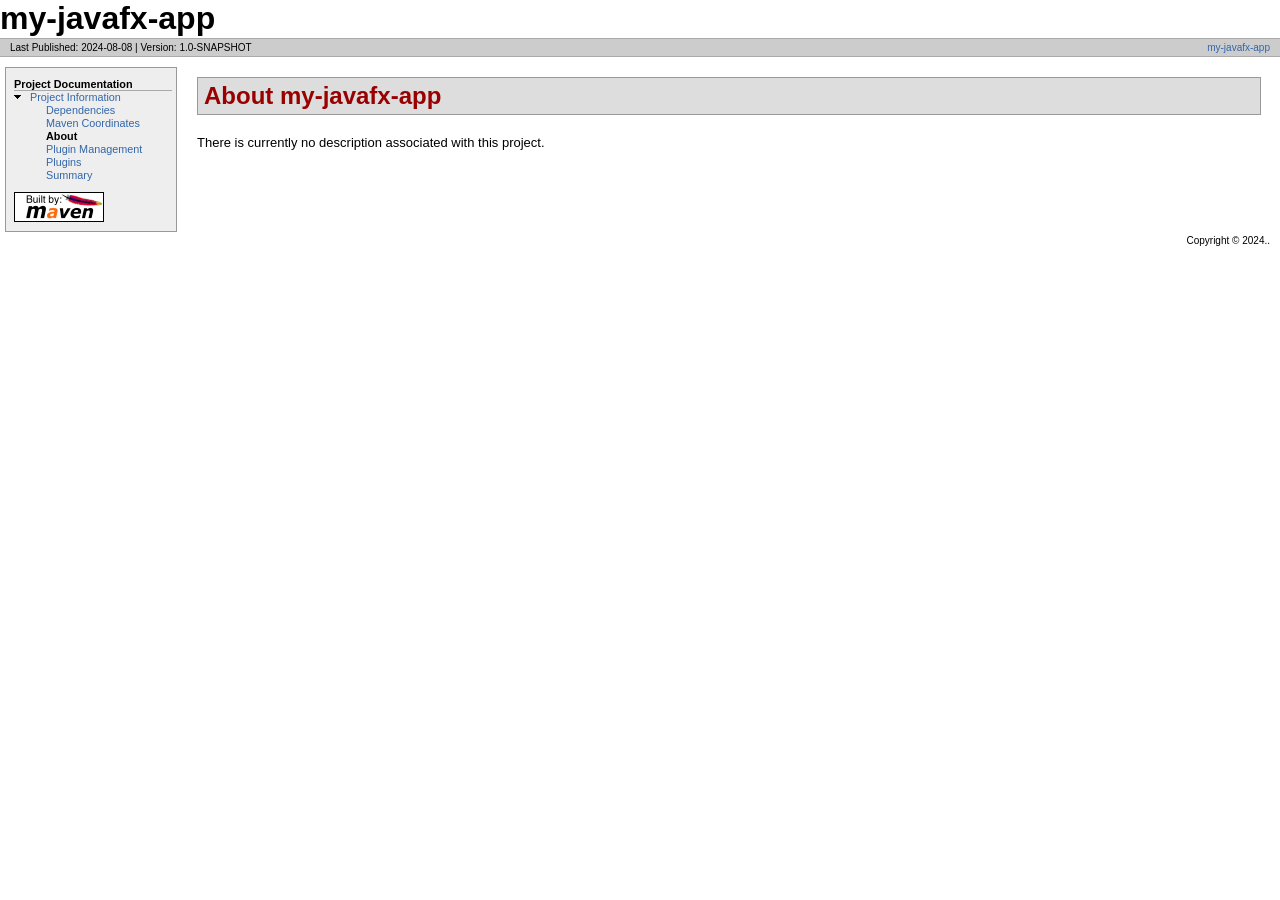
<file: JavaFXMySQL-master/target/site/index.html>
<!DOCTYPE html>
<!--
 | Generated by Apache Maven Doxia Site Renderer 1.11.1 from org.apache.maven.plugins:maven-project-info-reports-plugin:3.6.2:index at 2024-08-08

 | Rendered using Apache Maven Default Skin
-->
<html xmlns="http://www.w3.org/1999/xhtml" xml:lang="en" lang="en">
  <head>
    <meta charset="UTF-8" />
    <meta name="viewport" content="width=device-width, initial-scale=1.0" />
    <meta name="generator" content="Apache Maven Doxia Site Renderer 1.11.1" />
    <title>my-javafx-app &#x2013; About</title>
    <link rel="stylesheet" href="./css/maven-base.css" />
    <link rel="stylesheet" href="./css/maven-theme.css" />
    <link rel="stylesheet" href="./css/site.css" />
    <link rel="stylesheet" href="./css/print.css" media="print" />
  </head>
  <body class="composite">
    <div id="banner">
<div id="bannerLeft">my-javafx-app
</div>
      <div class="clear">
        <hr/>
      </div>
    </div>
    <div id="breadcrumbs">
      <div class="xleft">
        <span id="publishDate">Last Published: 2024-08-08</span>
           | <span id="projectVersion">Version: 1.0-SNAPSHOT</span>
      </div>
      <div class="xright"><a href="${project.url}" title="my-javafx-app">my-javafx-app</a>      </div>
      <div class="clear">
        <hr/>
      </div>
    </div>
    <div id="leftColumn">
      <div id="navcolumn">
       <h5>Project Documentation</h5>
    <ul>
     <li class="expanded"><a href="project-info.html" title="Project Information">Project Information</a>
      <ul>
       <li class="none"><a href="dependencies.html" title="Dependencies">Dependencies</a></li>
       <li class="none"><a href="dependency-info.html" title="Maven Coordinates">Maven Coordinates</a></li>
       <li class="none"><strong>About</strong></li>
       <li class="none"><a href="plugin-management.html" title="Plugin Management">Plugin Management</a></li>
       <li class="none"><a href="plugins.html" title="Plugins">Plugins</a></li>
       <li class="none"><a href="summary.html" title="Summary">Summary</a></li>
      </ul></li>
    </ul>
      <a href="http://maven.apache.org/" title="Built by Maven" class="poweredBy">
        <img class="poweredBy" alt="Built by Maven" src="./images/logos/maven-feather.png" />
      </a>
      </div>
    </div>
    <div id="bodyColumn">
      <div id="contentBox">
<section>
<h2><a name="About_my-javafx-app"></a>About my-javafx-app</h2><a name="About_my-javafx-app"></a>
<p>There is currently no description associated with this project.</p></section>
      </div>
    </div>
    <div class="clear">
      <hr/>
    </div>
    <div id="footer">
      <div class="xright">
        Copyright &#169;      2024..      </div>
      <div class="clear">
        <hr/>
      </div>
    </div>
  </body>
</html>
</file>
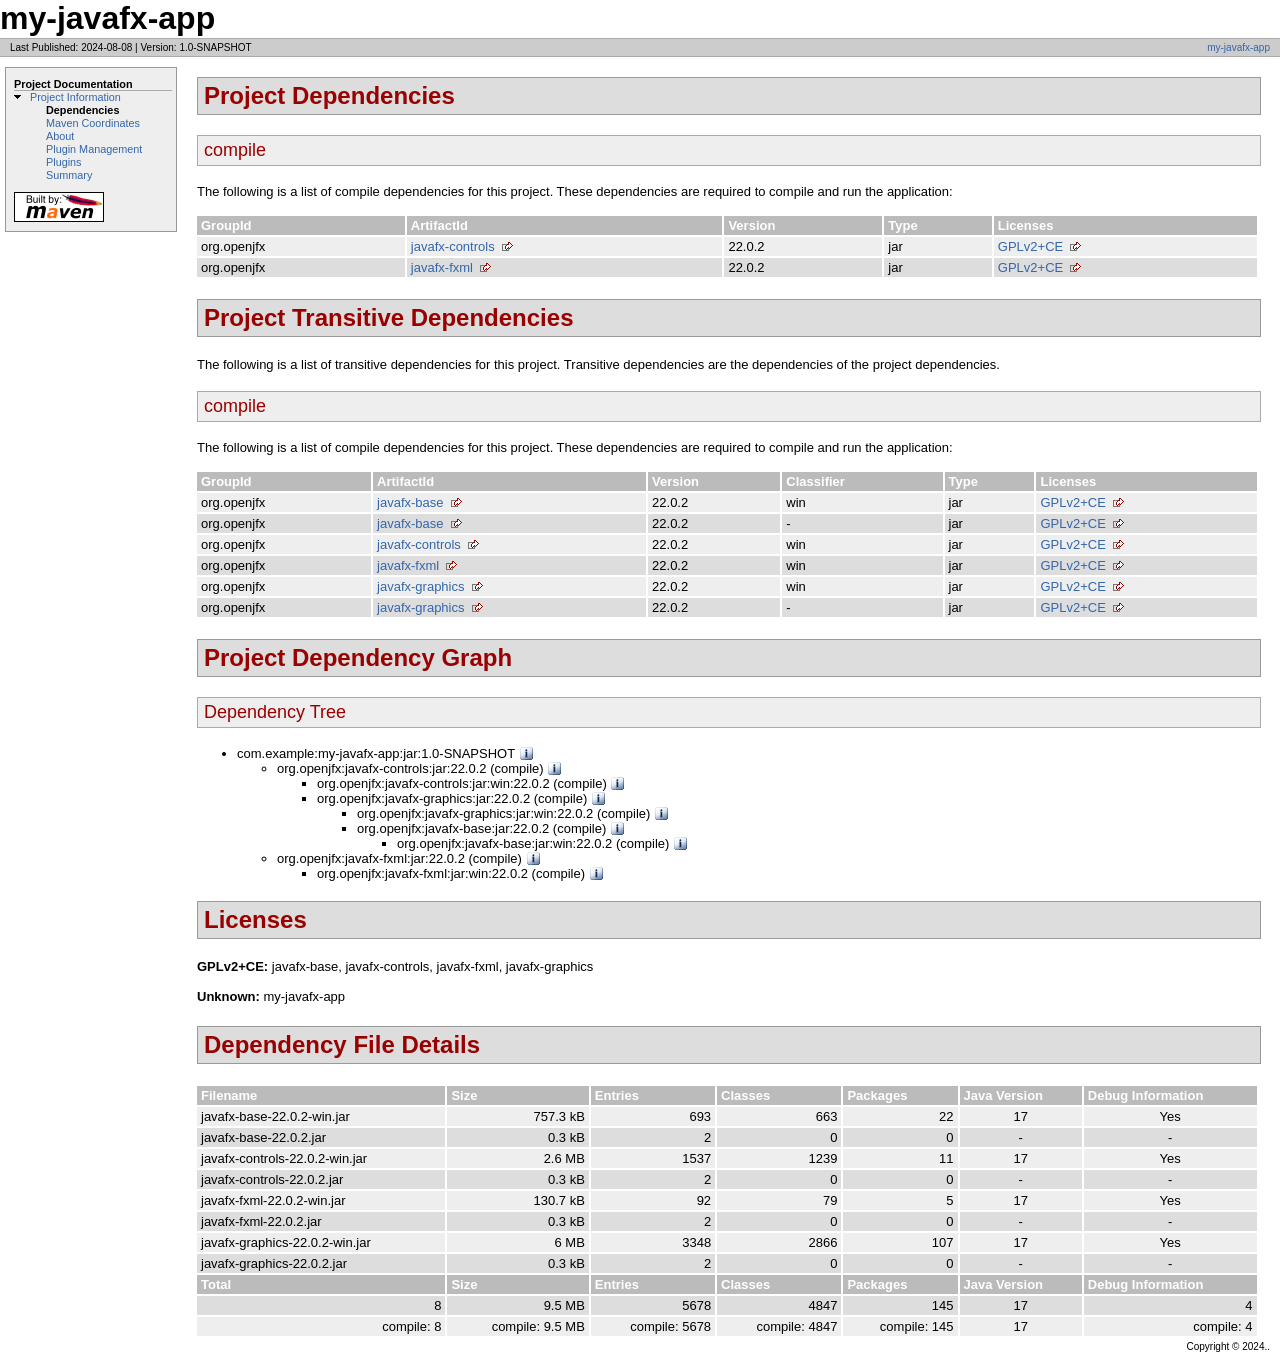
<file: JavaFXMySQL-master/target/site/dependencies.html>
<!DOCTYPE html>
<!--
 | Generated by Apache Maven Doxia Site Renderer 1.11.1 from org.apache.maven.plugins:maven-project-info-reports-plugin:3.6.2:dependencies at 2024-08-08

 | Rendered using Apache Maven Default Skin
-->
<html xmlns="http://www.w3.org/1999/xhtml" xml:lang="en" lang="en">
  <head>
    <meta charset="UTF-8" />
    <meta name="viewport" content="width=device-width, initial-scale=1.0" />
    <meta name="generator" content="Apache Maven Doxia Site Renderer 1.11.1" />
    <title>my-javafx-app &#x2013; Project Dependencies</title>
    <link rel="stylesheet" href="./css/maven-base.css" />
    <link rel="stylesheet" href="./css/maven-theme.css" />
    <link rel="stylesheet" href="./css/site.css" />
    <link rel="stylesheet" href="./css/print.css" media="print" />
  </head>
  <body class="composite">
    <div id="banner">
<div id="bannerLeft">my-javafx-app
</div>
      <div class="clear">
        <hr/>
      </div>
    </div>
    <div id="breadcrumbs">
      <div class="xleft">
        <span id="publishDate">Last Published: 2024-08-08</span>
           | <span id="projectVersion">Version: 1.0-SNAPSHOT</span>
      </div>
      <div class="xright"><a href="${project.url}" title="my-javafx-app">my-javafx-app</a>      </div>
      <div class="clear">
        <hr/>
      </div>
    </div>
    <div id="leftColumn">
      <div id="navcolumn">
       <h5>Project Documentation</h5>
    <ul>
     <li class="expanded"><a href="project-info.html" title="Project Information">Project Information</a>
      <ul>
       <li class="none"><strong>Dependencies</strong></li>
       <li class="none"><a href="dependency-info.html" title="Maven Coordinates">Maven Coordinates</a></li>
       <li class="none"><a href="index.html" title="About">About</a></li>
       <li class="none"><a href="plugin-management.html" title="Plugin Management">Plugin Management</a></li>
       <li class="none"><a href="plugins.html" title="Plugins">Plugins</a></li>
       <li class="none"><a href="summary.html" title="Summary">Summary</a></li>
      </ul></li>
    </ul>
      <a href="http://maven.apache.org/" title="Built by Maven" class="poweredBy">
        <img class="poweredBy" alt="Built by Maven" src="./images/logos/maven-feather.png" />
      </a>
      </div>
    </div>
    <div id="bodyColumn">
      <div id="contentBox">
<a name="Project_Dependencies"></a><section>
<h2><a name="Project_Dependencies"></a>Project Dependencies</h2><a name="Project_Dependencies_compile"></a><section>
<h3><a name="compile"></a>compile</h3>
<p>The following is a list of compile dependencies for this project. These dependencies are required to compile and run the application:</p>
<table border="0" class="bodyTable">
<tr class="a">
<th>GroupId</th>
<th>ArtifactId</th>
<th>Version</th>
<th>Type</th>
<th>Licenses</th></tr>
<tr class="b">
<td align="left">org.openjfx</td>
<td><a class="externalLink" href="https://openjdk.java.net/projects/openjfx/javafx-controls/">javafx-controls</a></td>
<td>22.0.2</td>
<td>jar</td>
<td><a class="externalLink" href="https://openjdk.java.net/legal/gplv2+ce.html">GPLv2+CE</a></td></tr>
<tr class="a">
<td align="left">org.openjfx</td>
<td><a class="externalLink" href="https://openjdk.java.net/projects/openjfx/javafx-fxml/">javafx-fxml</a></td>
<td>22.0.2</td>
<td>jar</td>
<td><a class="externalLink" href="https://openjdk.java.net/legal/gplv2+ce.html">GPLv2+CE</a></td></tr></table></section></section><a name="Project_Transitive_Dependencies"></a><section>
<h2><a name="Project_Transitive_Dependencies"></a>Project Transitive Dependencies</h2>
<p>The following is a list of transitive dependencies for this project. Transitive dependencies are the dependencies of the project dependencies.</p><a name="Project_Transitive_Dependencies_compile"></a><section>
<h3><a name="compile"></a>compile</h3>
<p>The following is a list of compile dependencies for this project. These dependencies are required to compile and run the application:</p>
<table border="0" class="bodyTable">
<tr class="a">
<th>GroupId</th>
<th>ArtifactId</th>
<th>Version</th>
<th>Classifier</th>
<th>Type</th>
<th>Licenses</th></tr>
<tr class="b">
<td align="left">org.openjfx</td>
<td><a class="externalLink" href="https://openjdk.java.net/projects/openjfx/javafx-base/">javafx-base</a></td>
<td>22.0.2</td>
<td>win</td>
<td>jar</td>
<td><a class="externalLink" href="https://openjdk.java.net/legal/gplv2+ce.html">GPLv2+CE</a></td></tr>
<tr class="a">
<td align="left">org.openjfx</td>
<td><a class="externalLink" href="https://openjdk.java.net/projects/openjfx/javafx-base/">javafx-base</a></td>
<td>22.0.2</td>
<td>-</td>
<td>jar</td>
<td><a class="externalLink" href="https://openjdk.java.net/legal/gplv2+ce.html">GPLv2+CE</a></td></tr>
<tr class="b">
<td align="left">org.openjfx</td>
<td><a class="externalLink" href="https://openjdk.java.net/projects/openjfx/javafx-controls/">javafx-controls</a></td>
<td>22.0.2</td>
<td>win</td>
<td>jar</td>
<td><a class="externalLink" href="https://openjdk.java.net/legal/gplv2+ce.html">GPLv2+CE</a></td></tr>
<tr class="a">
<td align="left">org.openjfx</td>
<td><a class="externalLink" href="https://openjdk.java.net/projects/openjfx/javafx-fxml/">javafx-fxml</a></td>
<td>22.0.2</td>
<td>win</td>
<td>jar</td>
<td><a class="externalLink" href="https://openjdk.java.net/legal/gplv2+ce.html">GPLv2+CE</a></td></tr>
<tr class="b">
<td align="left">org.openjfx</td>
<td><a class="externalLink" href="https://openjdk.java.net/projects/openjfx/javafx-graphics/">javafx-graphics</a></td>
<td>22.0.2</td>
<td>win</td>
<td>jar</td>
<td><a class="externalLink" href="https://openjdk.java.net/legal/gplv2+ce.html">GPLv2+CE</a></td></tr>
<tr class="a">
<td align="left">org.openjfx</td>
<td><a class="externalLink" href="https://openjdk.java.net/projects/openjfx/javafx-graphics/">javafx-graphics</a></td>
<td>22.0.2</td>
<td>-</td>
<td>jar</td>
<td><a class="externalLink" href="https://openjdk.java.net/legal/gplv2+ce.html">GPLv2+CE</a></td></tr></table></section></section><a name="Project_Dependency_Graph"></a><section>
<h2><a name="Project_Dependency_Graph"></a>Project Dependency Graph</h2><script type="text/javascript">
      function toggleDependencyDetails( divId, imgId )
      {
        var div = document.getElementById( divId );
        var img = document.getElementById( imgId );
        if( div.style.display == '' )
        {
          div.style.display = 'none';
          img.src='./images/icon_info_sml.gif';
          img.alt='[Information]';
        }
        else
        {
          div.style.display = '';
          img.src='./images/close.gif';
          img.alt='[Close]';
        }
      }
</script><a name="Dependency_Tree"></a><section>
<h3><a name="Dependency_Tree"></a>Dependency Tree</h3>
<ul>
<li>com.example:my-javafx-app:jar:1.0-SNAPSHOT <img id="_img1" src="./images/icon_info_sml.gif" alt="[Information]" onclick="toggleDependencyDetails( '_dep0', '_img1' );" style="cursor: pointer; vertical-align: text-bottom;" /><div id="_dep0" style="display:none">
<table border="0" class="bodyTable">
<tr class="a">
<th>my-javafx-app</th></tr>
<tr class="b">
<td align="left">
<p><b>Description: </b>There is currently no description associated with this project.</p>
<p><b>Project Licenses: </b>No licenses are defined for this project.</p></td></tr></table></div>
<ul>
<li>org.openjfx:javafx-controls:jar:22.0.2 (compile) <img id="_img3" src="./images/icon_info_sml.gif" alt="[Information]" onclick="toggleDependencyDetails( '_dep2', '_img3' );" style="cursor: pointer; vertical-align: text-bottom;" /><div id="_dep2" style="display:none">
<table border="0" class="bodyTable">
<tr class="a">
<th>javafx-controls</th></tr>
<tr class="b">
<td align="left">
<p><b>Description: </b>OpenJFX JavaFX</p>
<p><b>URL: </b><a class="externalLink" href="https://openjdk.java.net/projects/openjfx/javafx-controls/">https://openjdk.java.net/projects/openjfx/javafx-controls/</a></p>
<p><b>Project Licenses: </b><a class="externalLink" href="https://openjdk.java.net/legal/gplv2+ce.html">GPLv2+CE</a></p></td></tr></table></div>
<ul>
<li>org.openjfx:javafx-controls:jar:win:22.0.2 (compile) <img id="_img5" src="./images/icon_info_sml.gif" alt="[Information]" onclick="toggleDependencyDetails( '_dep4', '_img5' );" style="cursor: pointer; vertical-align: text-bottom;" /><div id="_dep4" style="display:none">
<table border="0" class="bodyTable">
<tr class="a">
<th>javafx-controls</th></tr>
<tr class="b">
<td align="left">
<p><b>Description: </b>OpenJFX JavaFX</p>
<p><b>URL: </b><a class="externalLink" href="https://openjdk.java.net/projects/openjfx/javafx-controls/">https://openjdk.java.net/projects/openjfx/javafx-controls/</a></p>
<p><b>Project Licenses: </b><a class="externalLink" href="https://openjdk.java.net/legal/gplv2+ce.html">GPLv2+CE</a></p></td></tr></table></div></li>
<li>org.openjfx:javafx-graphics:jar:22.0.2 (compile) <img id="_img7" src="./images/icon_info_sml.gif" alt="[Information]" onclick="toggleDependencyDetails( '_dep6', '_img7' );" style="cursor: pointer; vertical-align: text-bottom;" /><div id="_dep6" style="display:none">
<table border="0" class="bodyTable">
<tr class="a">
<th>javafx-graphics</th></tr>
<tr class="b">
<td align="left">
<p><b>Description: </b>OpenJFX JavaFX</p>
<p><b>URL: </b><a class="externalLink" href="https://openjdk.java.net/projects/openjfx/javafx-graphics/">https://openjdk.java.net/projects/openjfx/javafx-graphics/</a></p>
<p><b>Project Licenses: </b><a class="externalLink" href="https://openjdk.java.net/legal/gplv2+ce.html">GPLv2+CE</a></p></td></tr></table></div>
<ul>
<li>org.openjfx:javafx-graphics:jar:win:22.0.2 (compile) <img id="_img9" src="./images/icon_info_sml.gif" alt="[Information]" onclick="toggleDependencyDetails( '_dep8', '_img9' );" style="cursor: pointer; vertical-align: text-bottom;" /><div id="_dep8" style="display:none">
<table border="0" class="bodyTable">
<tr class="a">
<th>javafx-graphics</th></tr>
<tr class="b">
<td align="left">
<p><b>Description: </b>OpenJFX JavaFX</p>
<p><b>URL: </b><a class="externalLink" href="https://openjdk.java.net/projects/openjfx/javafx-graphics/">https://openjdk.java.net/projects/openjfx/javafx-graphics/</a></p>
<p><b>Project Licenses: </b><a class="externalLink" href="https://openjdk.java.net/legal/gplv2+ce.html">GPLv2+CE</a></p></td></tr></table></div></li>
<li>org.openjfx:javafx-base:jar:22.0.2 (compile) <img id="_img11" src="./images/icon_info_sml.gif" alt="[Information]" onclick="toggleDependencyDetails( '_dep10', '_img11' );" style="cursor: pointer; vertical-align: text-bottom;" /><div id="_dep10" style="display:none">
<table border="0" class="bodyTable">
<tr class="a">
<th>javafx-base</th></tr>
<tr class="b">
<td align="left">
<p><b>Description: </b>OpenJFX JavaFX</p>
<p><b>URL: </b><a class="externalLink" href="https://openjdk.java.net/projects/openjfx/javafx-base/">https://openjdk.java.net/projects/openjfx/javafx-base/</a></p>
<p><b>Project Licenses: </b><a class="externalLink" href="https://openjdk.java.net/legal/gplv2+ce.html">GPLv2+CE</a></p></td></tr></table></div>
<ul>
<li>org.openjfx:javafx-base:jar:win:22.0.2 (compile) <img id="_img13" src="./images/icon_info_sml.gif" alt="[Information]" onclick="toggleDependencyDetails( '_dep12', '_img13' );" style="cursor: pointer; vertical-align: text-bottom;" /><div id="_dep12" style="display:none">
<table border="0" class="bodyTable">
<tr class="a">
<th>javafx-base</th></tr>
<tr class="b">
<td align="left">
<p><b>Description: </b>OpenJFX JavaFX</p>
<p><b>URL: </b><a class="externalLink" href="https://openjdk.java.net/projects/openjfx/javafx-base/">https://openjdk.java.net/projects/openjfx/javafx-base/</a></p>
<p><b>Project Licenses: </b><a class="externalLink" href="https://openjdk.java.net/legal/gplv2+ce.html">GPLv2+CE</a></p></td></tr></table></div></li></ul></li></ul></li></ul></li>
<li>org.openjfx:javafx-fxml:jar:22.0.2 (compile) <img id="_img15" src="./images/icon_info_sml.gif" alt="[Information]" onclick="toggleDependencyDetails( '_dep14', '_img15' );" style="cursor: pointer; vertical-align: text-bottom;" /><div id="_dep14" style="display:none">
<table border="0" class="bodyTable">
<tr class="a">
<th>javafx-fxml</th></tr>
<tr class="b">
<td align="left">
<p><b>Description: </b>OpenJFX JavaFX</p>
<p><b>URL: </b><a class="externalLink" href="https://openjdk.java.net/projects/openjfx/javafx-fxml/">https://openjdk.java.net/projects/openjfx/javafx-fxml/</a></p>
<p><b>Project Licenses: </b><a class="externalLink" href="https://openjdk.java.net/legal/gplv2+ce.html">GPLv2+CE</a></p></td></tr></table></div>
<ul>
<li>org.openjfx:javafx-fxml:jar:win:22.0.2 (compile) <img id="_img17" src="./images/icon_info_sml.gif" alt="[Information]" onclick="toggleDependencyDetails( '_dep16', '_img17' );" style="cursor: pointer; vertical-align: text-bottom;" /><div id="_dep16" style="display:none">
<table border="0" class="bodyTable">
<tr class="a">
<th>javafx-fxml</th></tr>
<tr class="b">
<td align="left">
<p><b>Description: </b>OpenJFX JavaFX</p>
<p><b>URL: </b><a class="externalLink" href="https://openjdk.java.net/projects/openjfx/javafx-fxml/">https://openjdk.java.net/projects/openjfx/javafx-fxml/</a></p>
<p><b>Project Licenses: </b><a class="externalLink" href="https://openjdk.java.net/legal/gplv2+ce.html">GPLv2+CE</a></p></td></tr></table></div></li></ul></li></ul></li></ul></section></section><a name="Licenses"></a><section>
<h2><a name="Licenses"></a>Licenses</h2>
<p><b>GPLv2+CE: </b>javafx-base, javafx-controls, javafx-fxml, javafx-graphics</p>
<p><b>Unknown: </b>my-javafx-app</p></section><a name="Dependency_File_Details"></a><section>
<h2><a name="Dependency_File_Details"></a>Dependency File Details</h2>
<table border="0" class="bodyTable">
<tr class="a">
<th>Filename</th>
<th>Size</th>
<th>Entries</th>
<th>Classes</th>
<th>Packages</th>
<th>Java Version</th>
<th title="Indicates whether these dependencies have been compiled with debug information.">Debug Information</th></tr>
<tr class="b">
<td align="left">javafx-base-22.0.2-win.jar</td>
<td align="right">757.3 kB</td>
<td align="right">693</td>
<td align="right">663</td>
<td align="right">22</td>
<td align="center">17</td>
<td align="center">Yes</td></tr>
<tr class="a">
<td align="left">javafx-base-22.0.2.jar</td>
<td align="right">0.3 kB</td>
<td align="right">2</td>
<td align="right">0</td>
<td align="right">0</td>
<td align="center">-</td>
<td align="center">-</td></tr>
<tr class="b">
<td align="left">javafx-controls-22.0.2-win.jar</td>
<td align="right">2.6 MB</td>
<td align="right">1537</td>
<td align="right">1239</td>
<td align="right">11</td>
<td align="center">17</td>
<td align="center">Yes</td></tr>
<tr class="a">
<td align="left">javafx-controls-22.0.2.jar</td>
<td align="right">0.3 kB</td>
<td align="right">2</td>
<td align="right">0</td>
<td align="right">0</td>
<td align="center">-</td>
<td align="center">-</td></tr>
<tr class="b">
<td align="left">javafx-fxml-22.0.2-win.jar</td>
<td align="right">130.7 kB</td>
<td align="right">92</td>
<td align="right">79</td>
<td align="right">5</td>
<td align="center">17</td>
<td align="center">Yes</td></tr>
<tr class="a">
<td align="left">javafx-fxml-22.0.2.jar</td>
<td align="right">0.3 kB</td>
<td align="right">2</td>
<td align="right">0</td>
<td align="right">0</td>
<td align="center">-</td>
<td align="center">-</td></tr>
<tr class="b">
<td align="left">javafx-graphics-22.0.2-win.jar</td>
<td align="right">6 MB</td>
<td align="right">3348</td>
<td align="right">2866</td>
<td align="right">107</td>
<td align="center">17</td>
<td align="center">Yes</td></tr>
<tr class="a">
<td align="left">javafx-graphics-22.0.2.jar</td>
<td align="right">0.3 kB</td>
<td align="right">2</td>
<td align="right">0</td>
<td align="right">0</td>
<td align="center">-</td>
<td align="center">-</td></tr>
<tr class="b">
<th>Total</th>
<th>Size</th>
<th>Entries</th>
<th>Classes</th>
<th>Packages</th>
<th>Java Version</th>
<th>Debug Information</th></tr>
<tr class="a">
<td align="right">8</td>
<td align="right">9.5 MB</td>
<td align="right">5678</td>
<td align="right">4847</td>
<td align="right">145</td>
<td align="center">17</td>
<td align="right">4</td></tr>
<tr class="b">
<td align="right">compile: 8</td>
<td align="right">compile: 9.5 MB</td>
<td align="right">compile: 5678</td>
<td align="right">compile: 4847</td>
<td align="right">compile: 145</td>
<td align="center">17</td>
<td align="right">compile: 4</td></tr></table></section>
      </div>
    </div>
    <div class="clear">
      <hr/>
    </div>
    <div id="footer">
      <div class="xright">
        Copyright &#169;      2024..      </div>
      <div class="clear">
        <hr/>
      </div>
    </div>
  </body>
</html>
</file>
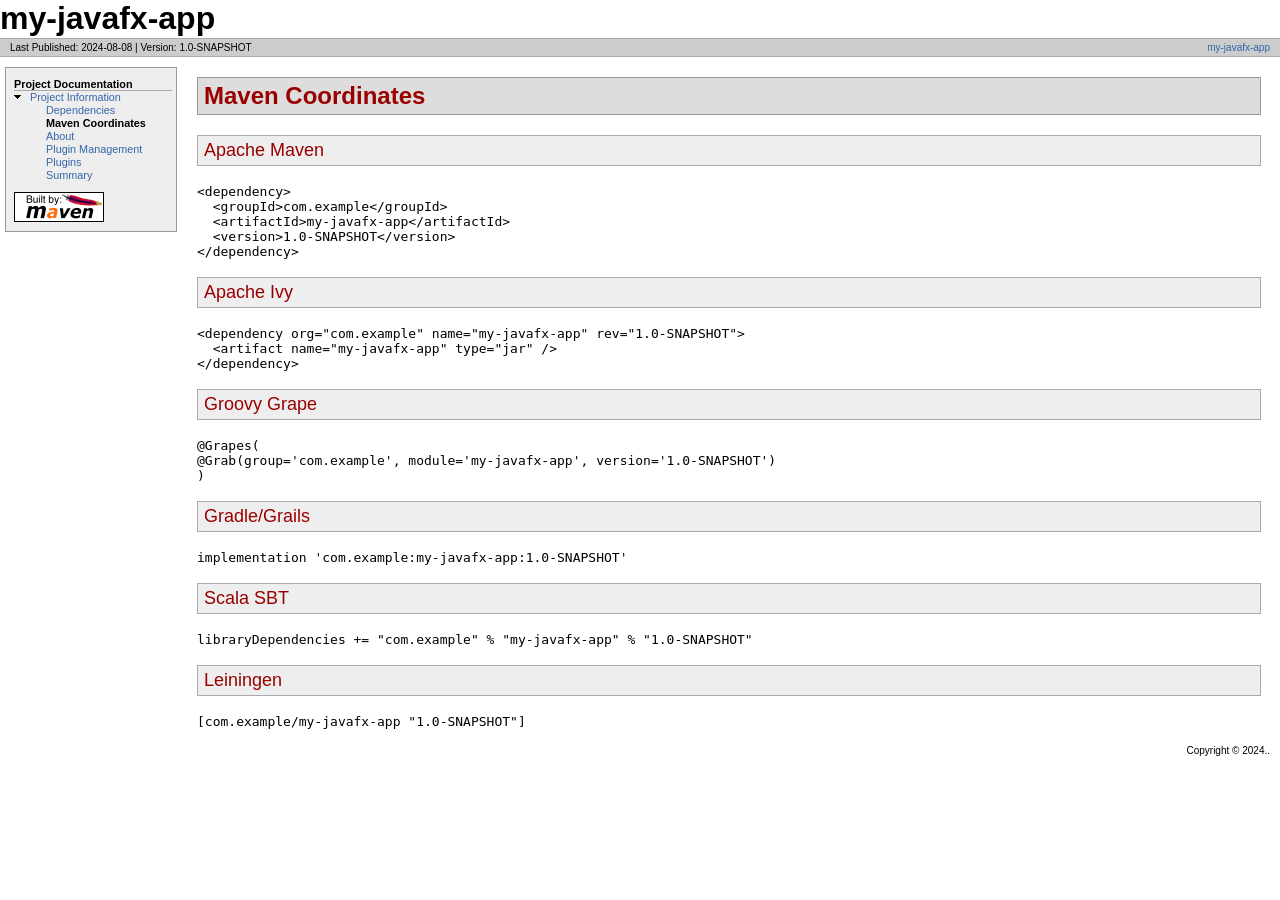
<file: JavaFXMySQL-master/target/site/dependency-info.html>
<!DOCTYPE html>
<!--
 | Generated by Apache Maven Doxia Site Renderer 1.11.1 from org.apache.maven.plugins:maven-project-info-reports-plugin:3.6.2:dependency-info at 2024-08-08

 | Rendered using Apache Maven Default Skin
-->
<html xmlns="http://www.w3.org/1999/xhtml" xml:lang="en" lang="en">
  <head>
    <meta charset="UTF-8" />
    <meta name="viewport" content="width=device-width, initial-scale=1.0" />
    <meta name="generator" content="Apache Maven Doxia Site Renderer 1.11.1" />
    <title>my-javafx-app &#x2013; Maven Coordinates</title>
    <link rel="stylesheet" href="./css/maven-base.css" />
    <link rel="stylesheet" href="./css/maven-theme.css" />
    <link rel="stylesheet" href="./css/site.css" />
    <link rel="stylesheet" href="./css/print.css" media="print" />
  </head>
  <body class="composite">
    <div id="banner">
<div id="bannerLeft">my-javafx-app
</div>
      <div class="clear">
        <hr/>
      </div>
    </div>
    <div id="breadcrumbs">
      <div class="xleft">
        <span id="publishDate">Last Published: 2024-08-08</span>
           | <span id="projectVersion">Version: 1.0-SNAPSHOT</span>
      </div>
      <div class="xright"><a href="${project.url}" title="my-javafx-app">my-javafx-app</a>      </div>
      <div class="clear">
        <hr/>
      </div>
    </div>
    <div id="leftColumn">
      <div id="navcolumn">
       <h5>Project Documentation</h5>
    <ul>
     <li class="expanded"><a href="project-info.html" title="Project Information">Project Information</a>
      <ul>
       <li class="none"><a href="dependencies.html" title="Dependencies">Dependencies</a></li>
       <li class="none"><strong>Maven Coordinates</strong></li>
       <li class="none"><a href="index.html" title="About">About</a></li>
       <li class="none"><a href="plugin-management.html" title="Plugin Management">Plugin Management</a></li>
       <li class="none"><a href="plugins.html" title="Plugins">Plugins</a></li>
       <li class="none"><a href="summary.html" title="Summary">Summary</a></li>
      </ul></li>
    </ul>
      <a href="http://maven.apache.org/" title="Built by Maven" class="poweredBy">
        <img class="poweredBy" alt="Built by Maven" src="./images/logos/maven-feather.png" />
      </a>
      </div>
    </div>
    <div id="bodyColumn">
      <div id="contentBox">
<section>
<h2><a name="Maven_Coordinates"></a>Maven Coordinates</h2><a name="Maven_Coordinates"></a><section>
<h3><a name="Apache_Maven"></a>Apache Maven</h3><a name="Apache_Maven"></a>
<div>
<pre>&lt;dependency&gt;
  &lt;groupId&gt;com.example&lt;/groupId&gt;
  &lt;artifactId&gt;my-javafx-app&lt;/artifactId&gt;
  &lt;version&gt;1.0-SNAPSHOT&lt;/version&gt;
&lt;/dependency&gt;</pre></div></section><section>
<h3><a name="Apache_Ivy"></a>Apache Ivy</h3><a name="Apache_Ivy"></a>
<div>
<pre>&lt;dependency org=&quot;com.example&quot; name=&quot;my-javafx-app&quot; rev=&quot;1.0-SNAPSHOT&quot;&gt;
  &lt;artifact name=&quot;my-javafx-app&quot; type=&quot;jar&quot; /&gt;
&lt;/dependency&gt;</pre></div></section><section>
<h3><a name="Groovy_Grape"></a>Groovy Grape</h3><a name="Groovy_Grape"></a>
<div>
<pre>@Grapes(
@Grab(group='com.example', module='my-javafx-app', version='1.0-SNAPSHOT')
)</pre></div></section><section>
<h3><a name="Gradle.2FGrails"></a>Gradle/Grails</h3><a name="Gradle.2FGrails"></a>
<div>
<pre>implementation 'com.example:my-javafx-app:1.0-SNAPSHOT'</pre></div></section><section>
<h3><a name="Scala_SBT"></a>Scala SBT</h3><a name="Scala_SBT"></a>
<div>
<pre>libraryDependencies += &quot;com.example&quot; % &quot;my-javafx-app&quot; % &quot;1.0-SNAPSHOT&quot;</pre></div></section><section>
<h3><a name="Leiningen"></a>Leiningen</h3><a name="Leiningen"></a>
<div>
<pre>[com.example/my-javafx-app &quot;1.0-SNAPSHOT&quot;]</pre></div></section></section>
      </div>
    </div>
    <div class="clear">
      <hr/>
    </div>
    <div id="footer">
      <div class="xright">
        Copyright &#169;      2024..      </div>
      <div class="clear">
        <hr/>
      </div>
    </div>
  </body>
</html>
</file>
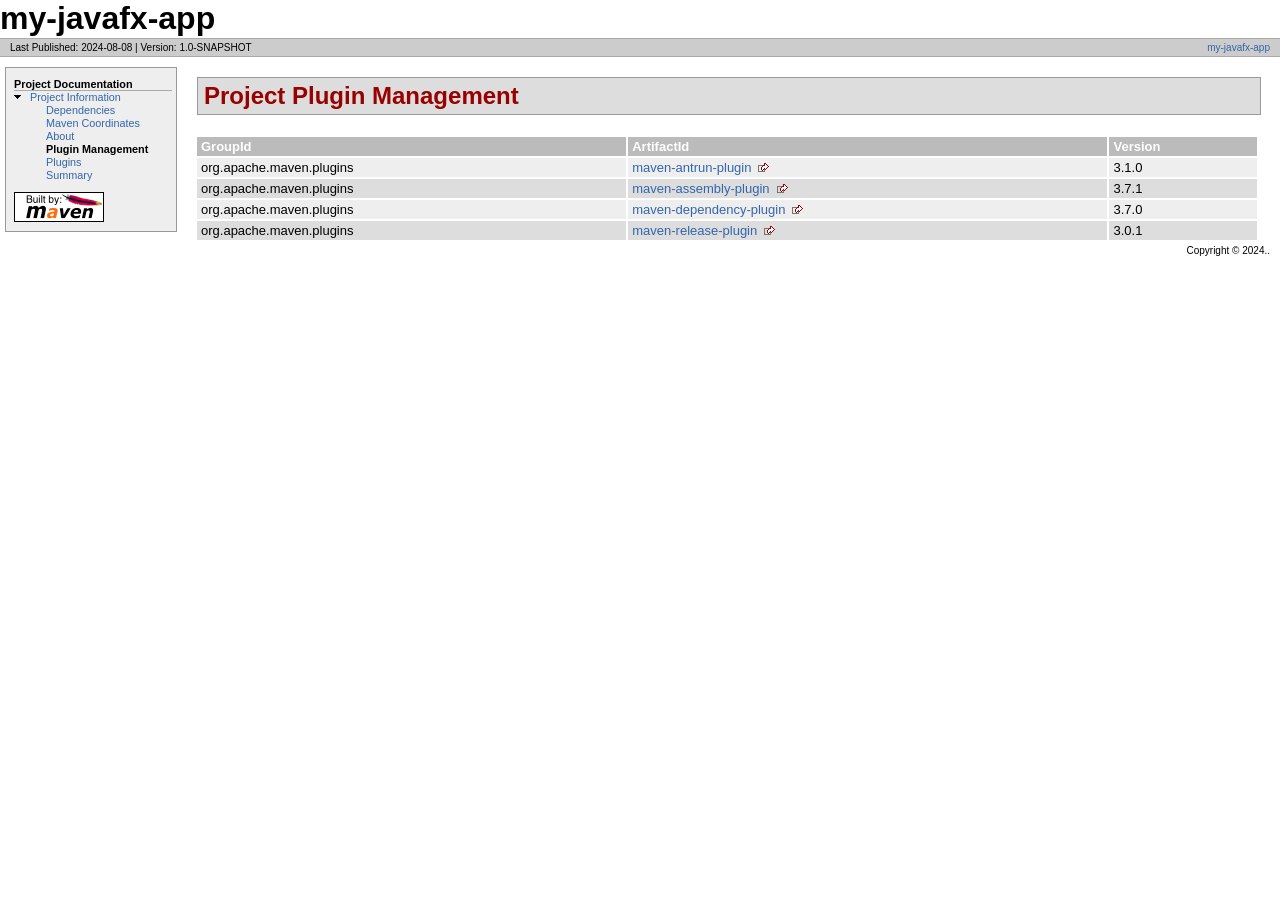
<file: JavaFXMySQL-master/target/site/plugin-management.html>
<!DOCTYPE html>
<!--
 | Generated by Apache Maven Doxia Site Renderer 1.11.1 from org.apache.maven.plugins:maven-project-info-reports-plugin:3.6.2:plugin-management at 2024-08-08

 | Rendered using Apache Maven Default Skin
-->
<html xmlns="http://www.w3.org/1999/xhtml" xml:lang="en" lang="en">
  <head>
    <meta charset="UTF-8" />
    <meta name="viewport" content="width=device-width, initial-scale=1.0" />
    <meta name="generator" content="Apache Maven Doxia Site Renderer 1.11.1" />
    <title>my-javafx-app &#x2013; Project Plugin Management</title>
    <link rel="stylesheet" href="./css/maven-base.css" />
    <link rel="stylesheet" href="./css/maven-theme.css" />
    <link rel="stylesheet" href="./css/site.css" />
    <link rel="stylesheet" href="./css/print.css" media="print" />
  </head>
  <body class="composite">
    <div id="banner">
<div id="bannerLeft">my-javafx-app
</div>
      <div class="clear">
        <hr/>
      </div>
    </div>
    <div id="breadcrumbs">
      <div class="xleft">
        <span id="publishDate">Last Published: 2024-08-08</span>
           | <span id="projectVersion">Version: 1.0-SNAPSHOT</span>
      </div>
      <div class="xright"><a href="${project.url}" title="my-javafx-app">my-javafx-app</a>      </div>
      <div class="clear">
        <hr/>
      </div>
    </div>
    <div id="leftColumn">
      <div id="navcolumn">
       <h5>Project Documentation</h5>
    <ul>
     <li class="expanded"><a href="project-info.html" title="Project Information">Project Information</a>
      <ul>
       <li class="none"><a href="dependencies.html" title="Dependencies">Dependencies</a></li>
       <li class="none"><a href="dependency-info.html" title="Maven Coordinates">Maven Coordinates</a></li>
       <li class="none"><a href="index.html" title="About">About</a></li>
       <li class="none"><strong>Plugin Management</strong></li>
       <li class="none"><a href="plugins.html" title="Plugins">Plugins</a></li>
       <li class="none"><a href="summary.html" title="Summary">Summary</a></li>
      </ul></li>
    </ul>
      <a href="http://maven.apache.org/" title="Built by Maven" class="poweredBy">
        <img class="poweredBy" alt="Built by Maven" src="./images/logos/maven-feather.png" />
      </a>
      </div>
    </div>
    <div id="bodyColumn">
      <div id="contentBox">
<section>
<h2><a name="Project_Plugin_Management"></a>Project Plugin Management</h2><a name="Project_Plugin_Management"></a>
<table border="0" class="bodyTable">
<tr class="a">
<th>GroupId</th>
<th>ArtifactId</th>
<th>Version</th></tr>
<tr class="b">
<td align="left">org.apache.maven.plugins</td>
<td><a class="externalLink" href="https://maven.apache.org/plugins/maven-antrun-plugin/">maven-antrun-plugin</a></td>
<td>3.1.0</td></tr>
<tr class="a">
<td align="left">org.apache.maven.plugins</td>
<td><a class="externalLink" href="https://maven.apache.org/plugins/maven-assembly-plugin/">maven-assembly-plugin</a></td>
<td>3.7.1</td></tr>
<tr class="b">
<td align="left">org.apache.maven.plugins</td>
<td><a class="externalLink" href="https://maven.apache.org/plugins/maven-dependency-plugin/">maven-dependency-plugin</a></td>
<td>3.7.0</td></tr>
<tr class="a">
<td align="left">org.apache.maven.plugins</td>
<td><a class="externalLink" href="https://maven.apache.org/maven-release/maven-release-plugin/">maven-release-plugin</a></td>
<td>3.0.1</td></tr></table></section>
      </div>
    </div>
    <div class="clear">
      <hr/>
    </div>
    <div id="footer">
      <div class="xright">
        Copyright &#169;      2024..      </div>
      <div class="clear">
        <hr/>
      </div>
    </div>
  </body>
</html>
</file>
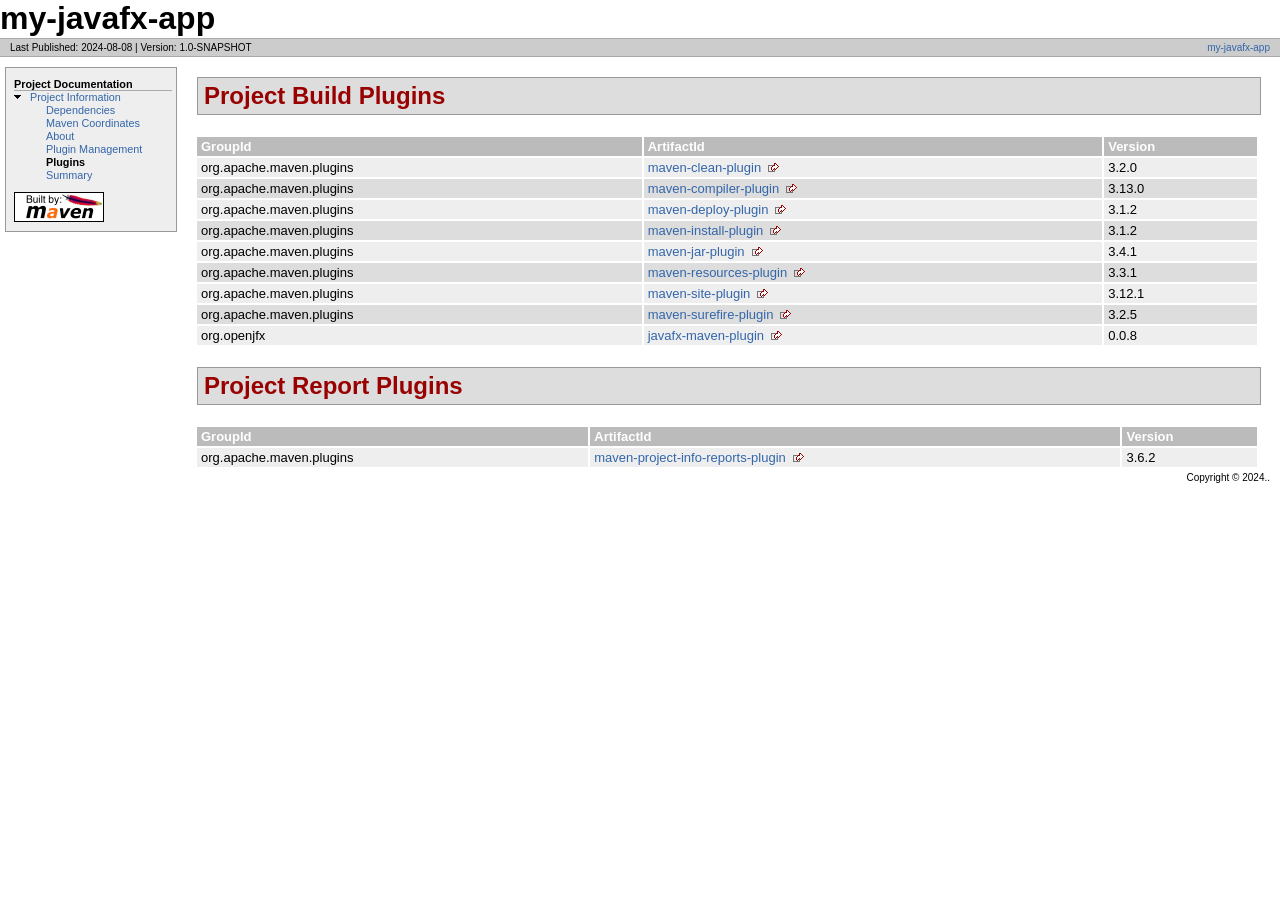
<file: JavaFXMySQL-master/target/site/plugins.html>
<!DOCTYPE html>
<!--
 | Generated by Apache Maven Doxia Site Renderer 1.11.1 from org.apache.maven.plugins:maven-project-info-reports-plugin:3.6.2:plugins at 2024-08-08

 | Rendered using Apache Maven Default Skin
-->
<html xmlns="http://www.w3.org/1999/xhtml" xml:lang="en" lang="en">
  <head>
    <meta charset="UTF-8" />
    <meta name="viewport" content="width=device-width, initial-scale=1.0" />
    <meta name="generator" content="Apache Maven Doxia Site Renderer 1.11.1" />
    <title>my-javafx-app &#x2013; Project Plugins</title>
    <link rel="stylesheet" href="./css/maven-base.css" />
    <link rel="stylesheet" href="./css/maven-theme.css" />
    <link rel="stylesheet" href="./css/site.css" />
    <link rel="stylesheet" href="./css/print.css" media="print" />
  </head>
  <body class="composite">
    <div id="banner">
<div id="bannerLeft">my-javafx-app
</div>
      <div class="clear">
        <hr/>
      </div>
    </div>
    <div id="breadcrumbs">
      <div class="xleft">
        <span id="publishDate">Last Published: 2024-08-08</span>
           | <span id="projectVersion">Version: 1.0-SNAPSHOT</span>
      </div>
      <div class="xright"><a href="${project.url}" title="my-javafx-app">my-javafx-app</a>      </div>
      <div class="clear">
        <hr/>
      </div>
    </div>
    <div id="leftColumn">
      <div id="navcolumn">
       <h5>Project Documentation</h5>
    <ul>
     <li class="expanded"><a href="project-info.html" title="Project Information">Project Information</a>
      <ul>
       <li class="none"><a href="dependencies.html" title="Dependencies">Dependencies</a></li>
       <li class="none"><a href="dependency-info.html" title="Maven Coordinates">Maven Coordinates</a></li>
       <li class="none"><a href="index.html" title="About">About</a></li>
       <li class="none"><a href="plugin-management.html" title="Plugin Management">Plugin Management</a></li>
       <li class="none"><strong>Plugins</strong></li>
       <li class="none"><a href="summary.html" title="Summary">Summary</a></li>
      </ul></li>
    </ul>
      <a href="http://maven.apache.org/" title="Built by Maven" class="poweredBy">
        <img class="poweredBy" alt="Built by Maven" src="./images/logos/maven-feather.png" />
      </a>
      </div>
    </div>
    <div id="bodyColumn">
      <div id="contentBox">
<section>
<h2><a name="Project_Build_Plugins"></a>Project Build Plugins</h2><a name="Project_Build_Plugins"></a>
<table border="0" class="bodyTable">
<tr class="a">
<th>GroupId</th>
<th>ArtifactId</th>
<th>Version</th></tr>
<tr class="b">
<td align="left">org.apache.maven.plugins</td>
<td><a class="externalLink" href="https://maven.apache.org/plugins/maven-clean-plugin/">maven-clean-plugin</a></td>
<td>3.2.0</td></tr>
<tr class="a">
<td align="left">org.apache.maven.plugins</td>
<td><a class="externalLink" href="https://maven.apache.org/plugins/maven-compiler-plugin/">maven-compiler-plugin</a></td>
<td>3.13.0</td></tr>
<tr class="b">
<td align="left">org.apache.maven.plugins</td>
<td><a class="externalLink" href="https://maven.apache.org/plugins/maven-deploy-plugin/">maven-deploy-plugin</a></td>
<td>3.1.2</td></tr>
<tr class="a">
<td align="left">org.apache.maven.plugins</td>
<td><a class="externalLink" href="https://maven.apache.org/plugins/maven-install-plugin/">maven-install-plugin</a></td>
<td>3.1.2</td></tr>
<tr class="b">
<td align="left">org.apache.maven.plugins</td>
<td><a class="externalLink" href="https://maven.apache.org/plugins/maven-jar-plugin/">maven-jar-plugin</a></td>
<td>3.4.1</td></tr>
<tr class="a">
<td align="left">org.apache.maven.plugins</td>
<td><a class="externalLink" href="https://maven.apache.org/plugins/maven-resources-plugin/">maven-resources-plugin</a></td>
<td>3.3.1</td></tr>
<tr class="b">
<td align="left">org.apache.maven.plugins</td>
<td><a class="externalLink" href="https://maven.apache.org/plugins/maven-site-plugin/">maven-site-plugin</a></td>
<td>3.12.1</td></tr>
<tr class="a">
<td align="left">org.apache.maven.plugins</td>
<td><a class="externalLink" href="https://maven.apache.org/surefire/maven-surefire-plugin/">maven-surefire-plugin</a></td>
<td>3.2.5</td></tr>
<tr class="b">
<td align="left">org.openjfx</td>
<td><a class="externalLink" href="https://openjfx.io">javafx-maven-plugin</a></td>
<td>0.0.8</td></tr></table></section><section>
<h2><a name="Project_Report_Plugins"></a>Project Report Plugins</h2><a name="Project_Report_Plugins"></a>
<table border="0" class="bodyTable">
<tr class="a">
<th>GroupId</th>
<th>ArtifactId</th>
<th>Version</th></tr>
<tr class="b">
<td align="left">org.apache.maven.plugins</td>
<td><a class="externalLink" href="https://maven.apache.org/plugins/maven-project-info-reports-plugin/">maven-project-info-reports-plugin</a></td>
<td>3.6.2</td></tr></table></section>
      </div>
    </div>
    <div class="clear">
      <hr/>
    </div>
    <div id="footer">
      <div class="xright">
        Copyright &#169;      2024..      </div>
      <div class="clear">
        <hr/>
      </div>
    </div>
  </body>
</html>
</file>
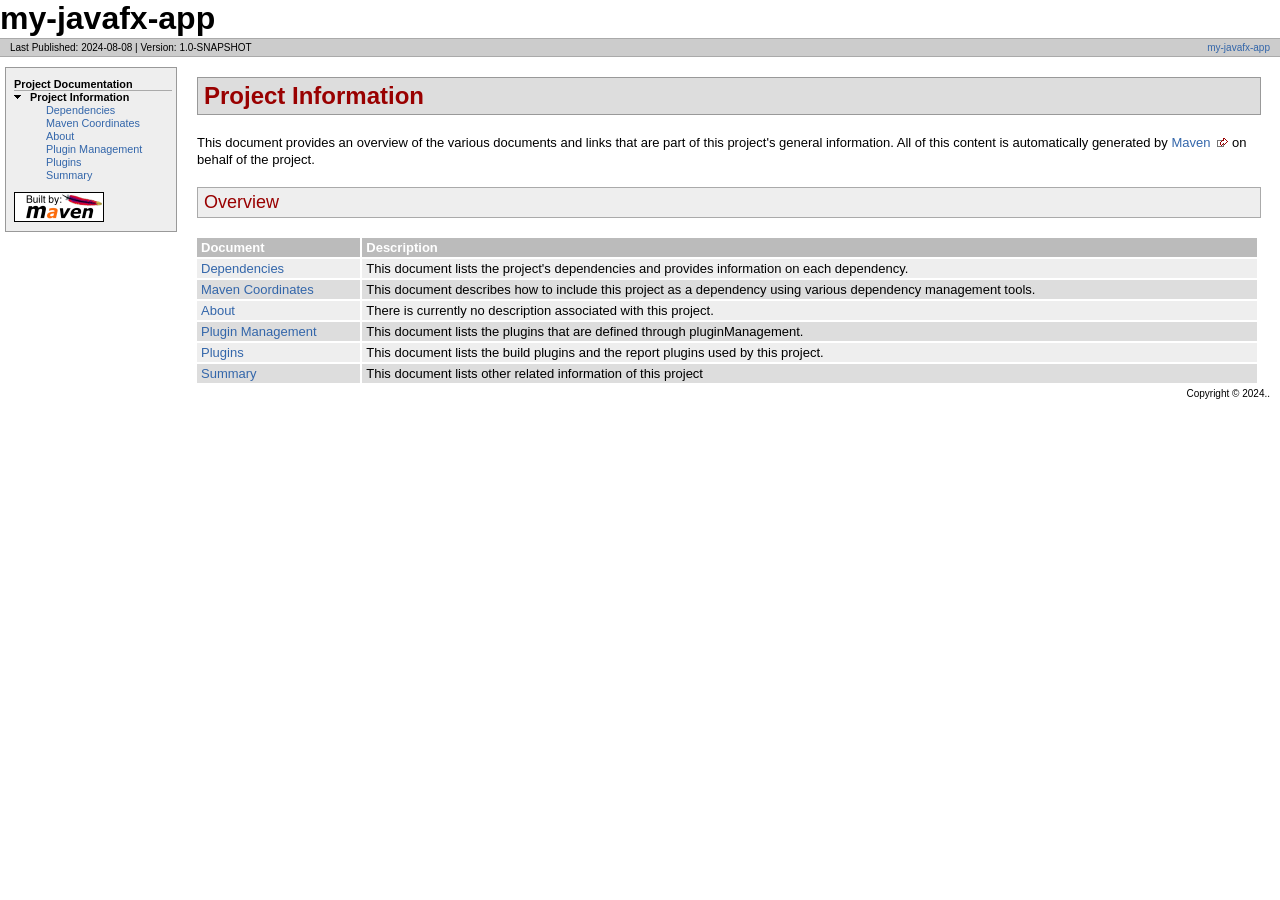
<file: JavaFXMySQL-master/target/site/project-info.html>
<!DOCTYPE html>
<!--
 | Generated by Apache Maven Doxia Site Renderer 1.11.1 from org.apache.maven.plugins:maven-site-plugin:3.12.1:CategorySummaryDocumentRenderer at 2024-08-08

 | Rendered using Apache Maven Default Skin
-->
<html xmlns="http://www.w3.org/1999/xhtml" xml:lang="en" lang="en">
  <head>
    <meta charset="UTF-8" />
    <meta name="viewport" content="width=device-width, initial-scale=1.0" />
    <meta name="generator" content="Apache Maven Doxia Site Renderer 1.11.1" />
    <title>my-javafx-app &#x2013; Project Information</title>
    <link rel="stylesheet" href="./css/maven-base.css" />
    <link rel="stylesheet" href="./css/maven-theme.css" />
    <link rel="stylesheet" href="./css/site.css" />
    <link rel="stylesheet" href="./css/print.css" media="print" />
  </head>
  <body class="composite">
    <div id="banner">
<div id="bannerLeft">my-javafx-app
</div>
      <div class="clear">
        <hr/>
      </div>
    </div>
    <div id="breadcrumbs">
      <div class="xleft">
        <span id="publishDate">Last Published: 2024-08-08</span>
           | <span id="projectVersion">Version: 1.0-SNAPSHOT</span>
      </div>
      <div class="xright"><a href="${project.url}" title="my-javafx-app">my-javafx-app</a>      </div>
      <div class="clear">
        <hr/>
      </div>
    </div>
    <div id="leftColumn">
      <div id="navcolumn">
       <h5>Project Documentation</h5>
    <ul>
     <li class="expanded"><strong>Project Information</strong>
      <ul>
       <li class="none"><a href="dependencies.html" title="Dependencies">Dependencies</a></li>
       <li class="none"><a href="dependency-info.html" title="Maven Coordinates">Maven Coordinates</a></li>
       <li class="none"><a href="index.html" title="About">About</a></li>
       <li class="none"><a href="plugin-management.html" title="Plugin Management">Plugin Management</a></li>
       <li class="none"><a href="plugins.html" title="Plugins">Plugins</a></li>
       <li class="none"><a href="summary.html" title="Summary">Summary</a></li>
      </ul></li>
    </ul>
      <a href="http://maven.apache.org/" title="Built by Maven" class="poweredBy">
        <img class="poweredBy" alt="Built by Maven" src="./images/logos/maven-feather.png" />
      </a>
      </div>
    </div>
    <div id="bodyColumn">
      <div id="contentBox">
<section>
<h2><a name="Project_Information"></a>Project Information</h2>
<p>This document provides an overview of the various documents and links that are part of this project's general information. All of this content is automatically generated by <a class="externalLink" href="http://maven.apache.org">Maven</a> on behalf of the project.</p><section>
<h3><a name="Overview"></a>Overview</h3>
<table border="0" class="bodyTable">
<tr class="a">
<th>Document</th>
<th>Description</th></tr>
<tr class="b">
<td align="left"><a href="dependencies.html">Dependencies</a></td>
<td align="left">This document lists the project's dependencies and provides information on each dependency.</td></tr>
<tr class="a">
<td align="left"><a href="dependency-info.html">Maven Coordinates</a></td>
<td align="left">This document describes how to include this project as a dependency using various dependency management tools.</td></tr>
<tr class="b">
<td align="left"><a href="index.html">About</a></td>
<td align="left">There is currently no description associated with this project.</td></tr>
<tr class="a">
<td align="left"><a href="plugin-management.html">Plugin Management</a></td>
<td align="left">This document lists the plugins that are defined through pluginManagement.</td></tr>
<tr class="b">
<td align="left"><a href="plugins.html">Plugins</a></td>
<td align="left">This document lists the build plugins and the report plugins used by this project.</td></tr>
<tr class="a">
<td align="left"><a href="summary.html">Summary</a></td>
<td align="left">This document lists other related information of this project</td></tr></table></section></section>
      </div>
    </div>
    <div class="clear">
      <hr/>
    </div>
    <div id="footer">
      <div class="xright">
        Copyright &#169;      2024..      </div>
      <div class="clear">
        <hr/>
      </div>
    </div>
  </body>
</html>
</file>
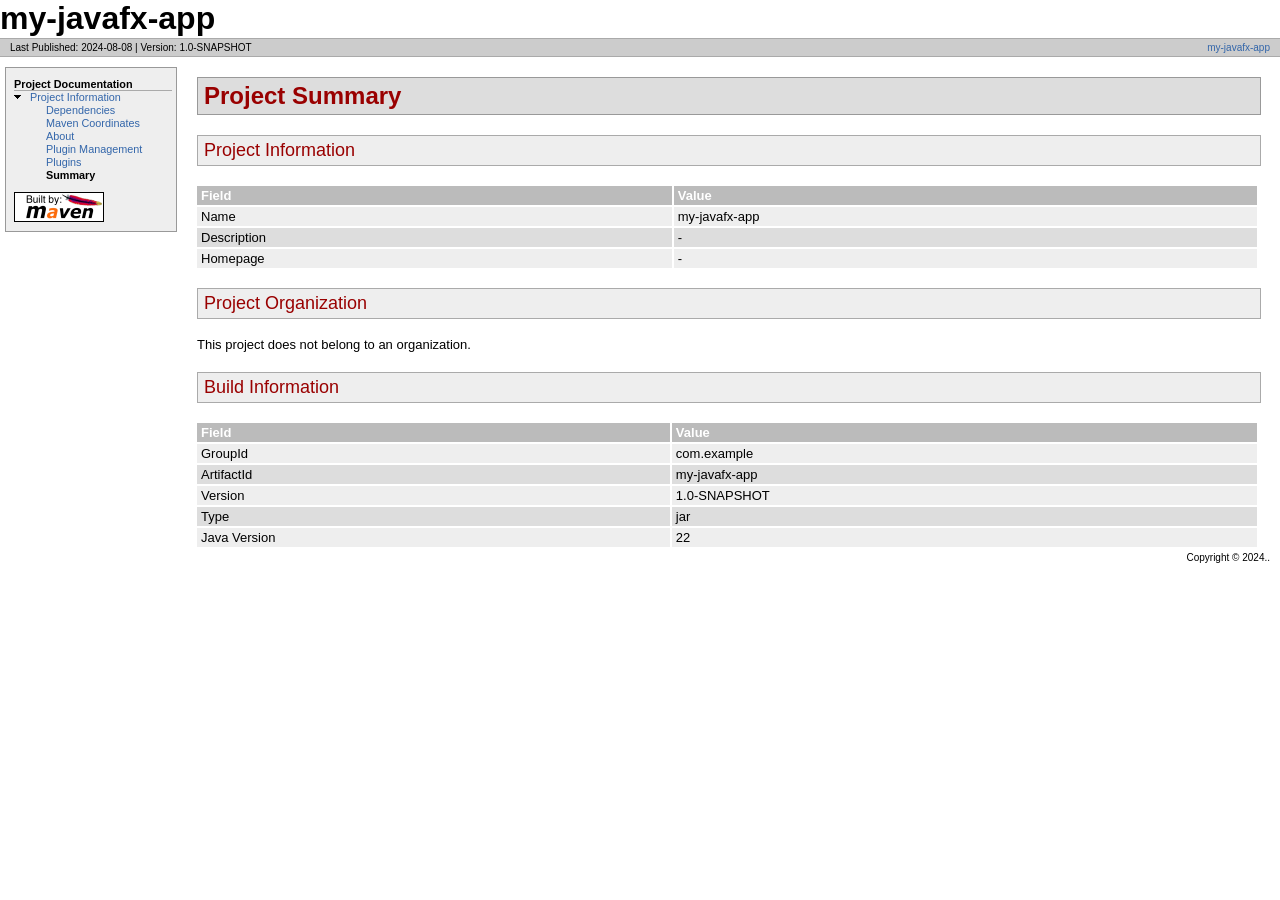
<file: JavaFXMySQL-master/target/site/summary.html>
<!DOCTYPE html>
<!--
 | Generated by Apache Maven Doxia Site Renderer 1.11.1 from org.apache.maven.plugins:maven-project-info-reports-plugin:3.6.2:summary at 2024-08-08

 | Rendered using Apache Maven Default Skin
-->
<html xmlns="http://www.w3.org/1999/xhtml" xml:lang="en" lang="en">
  <head>
    <meta charset="UTF-8" />
    <meta name="viewport" content="width=device-width, initial-scale=1.0" />
    <meta name="generator" content="Apache Maven Doxia Site Renderer 1.11.1" />
    <title>my-javafx-app &#x2013; Project Summary</title>
    <link rel="stylesheet" href="./css/maven-base.css" />
    <link rel="stylesheet" href="./css/maven-theme.css" />
    <link rel="stylesheet" href="./css/site.css" />
    <link rel="stylesheet" href="./css/print.css" media="print" />
  </head>
  <body class="composite">
    <div id="banner">
<div id="bannerLeft">my-javafx-app
</div>
      <div class="clear">
        <hr/>
      </div>
    </div>
    <div id="breadcrumbs">
      <div class="xleft">
        <span id="publishDate">Last Published: 2024-08-08</span>
           | <span id="projectVersion">Version: 1.0-SNAPSHOT</span>
      </div>
      <div class="xright"><a href="${project.url}" title="my-javafx-app">my-javafx-app</a>      </div>
      <div class="clear">
        <hr/>
      </div>
    </div>
    <div id="leftColumn">
      <div id="navcolumn">
       <h5>Project Documentation</h5>
    <ul>
     <li class="expanded"><a href="project-info.html" title="Project Information">Project Information</a>
      <ul>
       <li class="none"><a href="dependencies.html" title="Dependencies">Dependencies</a></li>
       <li class="none"><a href="dependency-info.html" title="Maven Coordinates">Maven Coordinates</a></li>
       <li class="none"><a href="index.html" title="About">About</a></li>
       <li class="none"><a href="plugin-management.html" title="Plugin Management">Plugin Management</a></li>
       <li class="none"><a href="plugins.html" title="Plugins">Plugins</a></li>
       <li class="none"><strong>Summary</strong></li>
      </ul></li>
    </ul>
      <a href="http://maven.apache.org/" title="Built by Maven" class="poweredBy">
        <img class="poweredBy" alt="Built by Maven" src="./images/logos/maven-feather.png" />
      </a>
      </div>
    </div>
    <div id="bodyColumn">
      <div id="contentBox">
<section>
<h2><a name="Project_Summary"></a>Project Summary</h2><a name="Project_Summary"></a><section>
<h3><a name="Project_Information"></a>Project Information</h3><a name="Project_Information"></a>
<table border="0" class="bodyTable">
<tr class="a">
<th>Field</th>
<th>Value</th></tr>
<tr class="b">
<td align="left">Name</td>
<td>my-javafx-app</td></tr>
<tr class="a">
<td align="left">Description</td>
<td>-</td></tr>
<tr class="b">
<td align="left">Homepage</td>
<td>-</td></tr></table></section><section>
<h3><a name="Project_Organization"></a>Project Organization</h3><a name="Project_Organization"></a>
<p>This project does not belong to an organization.</p></section><section>
<h3><a name="Build_Information"></a>Build Information</h3><a name="Build_Information"></a>
<table border="0" class="bodyTable">
<tr class="a">
<th>Field</th>
<th>Value</th></tr>
<tr class="b">
<td align="left">GroupId</td>
<td>com.example</td></tr>
<tr class="a">
<td align="left">ArtifactId</td>
<td>my-javafx-app</td></tr>
<tr class="b">
<td align="left">Version</td>
<td>1.0-SNAPSHOT</td></tr>
<tr class="a">
<td align="left">Type</td>
<td>jar</td></tr>
<tr class="b">
<td align="left">Java Version</td>
<td>22</td></tr></table></section></section>
      </div>
    </div>
    <div class="clear">
      <hr/>
    </div>
    <div id="footer">
      <div class="xright">
        Copyright &#169;      2024..      </div>
      <div class="clear">
        <hr/>
      </div>
    </div>
  </body>
</html>
</file>
<file: JavaFXMySQL-master/target/site/css/maven-base.css>
/*
 * Licensed to the Apache Software Foundation (ASF) under one
 * or more contributor license agreements.  See the NOTICE file
 * distributed with this work for additional information
 * regarding copyright ownership.  The ASF licenses this file
 * to you under the Apache License, Version 2.0 (the
 * "License"); you may not use this file except in compliance
 * with the License.  You may obtain a copy of the License at
 *
 *   http://www.apache.org/licenses/LICENSE-2.0
 *
 * Unless required by applicable law or agreed to in writing,
 * software distributed under the License is distributed on an
 * "AS IS" BASIS, WITHOUT WARRANTIES OR CONDITIONS OF ANY
 * KIND, either express or implied.  See the License for the
 * specific language governing permissions and limitations
 * under the License.
 */

body {
  margin: 0px;
  padding: 0px;
}
table {
  padding:0px;
  width: 100%;
  margin-left: -2px;
  margin-right: -2px;
}
acronym {
  cursor: help;
  border-bottom: 1px dotted #feb;
}
table.bodyTable th, table.bodyTable td {
  padding: 2px 4px 2px 4px;
  vertical-align: top;
}
div.clear {
  clear:both;
  visibility: hidden;
}
div.clear hr {
  display: none;
}
#bannerLeft, #bannerRight {
  font-size: xx-large;
  font-weight: bold;
}
#bannerLeft img, #bannerRight img {
  margin: 0px;
}
.xleft, #bannerLeft img {
  float:left;
}
.xright, #bannerRight {
  float:right;
}
#banner {
  padding: 0px;
}
#breadcrumbs {
  padding: 3px 10px 3px 10px;
}
#leftColumn {
 width: 170px;
 float:left;
 overflow: auto;
}
#bodyColumn {
  margin-right: 1.5em;
  margin-left: 197px;
}
#legend {
  padding: 8px 0 8px 0;
}
#navcolumn {
  padding: 8px 4px 0 8px;
}
#navcolumn h5 {
  margin: 0;
  padding: 0;
  font-size: small;
}
#navcolumn ul {
  margin: 0;
  padding: 0;
  font-size: small;
}
#navcolumn li {
  list-style-type: none;
  background-image: none;
  background-repeat: no-repeat;
  background-position: 0 0.4em;
  padding-left: 16px;
  list-style-position: outside;
  line-height: 1.2em;
  font-size: smaller;
}
#navcolumn li.expanded {
  background-image: url(../images/expanded.gif);
}
#navcolumn li.collapsed {
  background-image: url(../images/collapsed.gif);
}
#navcolumn li.none {
  text-indent: -1em;
  margin-left: 1em;
}
#poweredBy {
  text-align: center;
}
#navcolumn img {
  margin-top: 10px;
  margin-bottom: 3px;
}
#poweredBy img {
  display:block;
  margin: 20px 0 20px 17px;
}
#search img {
    margin: 0px;
    display: block;
}
#search #q, #search #btnG {
    border: 1px solid #999;
    margin-bottom:10px;
}
#search form {
    margin: 0px;
}
#lastPublished {
  font-size: x-small;
}
.navSection {
  margin-bottom: 2px;
  padding: 8px;
}
.navSectionHead {
  font-weight: bold;
  font-size: x-small;
}
.section {
  padding: 4px;
}
#footer {
  padding: 3px 10px 3px 10px;
  font-size: x-small;
}
#breadcrumbs {
  font-size: x-small;
  margin: 0pt;
}
.source {
  padding: 12px;
  margin: 1em 7px 1em 7px;
}
.source pre {
  margin: 0px;
  padding: 0px;
}
#navcolumn img.imageLink, .imageLink {
  padding-left: 0px;
  padding-bottom: 0px;
  padding-top: 0px;
  padding-right: 2px;
  border: 0px;
  margin: 0px;
}
</file>
<file: JavaFXMySQL-master/target/site/css/maven-theme.css>
/*
 * Licensed to the Apache Software Foundation (ASF) under one
 * or more contributor license agreements.  See the NOTICE file
 * distributed with this work for additional information
 * regarding copyright ownership.  The ASF licenses this file
 * to you under the Apache License, Version 2.0 (the
 * "License"); you may not use this file except in compliance
 * with the License.  You may obtain a copy of the License at
 *
 *   http://www.apache.org/licenses/LICENSE-2.0
 *
 * Unless required by applicable law or agreed to in writing,
 * software distributed under the License is distributed on an
 * "AS IS" BASIS, WITHOUT WARRANTIES OR CONDITIONS OF ANY
 * KIND, either express or implied.  See the License for the
 * specific language governing permissions and limitations
 * under the License.
 */

body {
  padding: 0px 0px 10px 0px;
}
body, td, select, input, li{
  font-family: Verdana, Helvetica, Arial, sans-serif;
  font-size: 13px;
}
code{
  font-family: Courier, monospace;
  font-size: 13px;
}
a {
  text-decoration: none;
}
a:link {
  color:#36a;
}
a:visited  {
  color:#47a;
}
a:active, a:hover {
  color:#69c;
}
#legend li.externalLink {
  background: url(../images/external.png) left top no-repeat;
  padding-left: 18px;
}
a.externalLink, a.externalLink:link, a.externalLink:visited, a.externalLink:active, a.externalLink:hover {
  background: url(../images/external.png) right center no-repeat;
  padding-right: 18px;
}
#legend li.newWindow {
  background: url(../images/newwindow.png) left top no-repeat;
  padding-left: 18px;
}
a.newWindow, a.newWindow:link, a.newWindow:visited, a.newWindow:active, a.newWindow:hover {
  background: url(../images/newwindow.png) right center no-repeat;
  padding-right: 18px;
}
h2 {
  padding: 4px 4px 4px 6px;
  border: 1px solid #999;
  color: #900;
  background-color: #ddd;
  font-weight:900;
  font-size: x-large;
}
h3 {
  padding: 4px 4px 4px 6px;
  border: 1px solid #aaa;
  color: #900;
  background-color: #eee;
  font-weight: normal;
  font-size: large;
}
h4 {
  padding: 4px 4px 4px 6px;
  border: 1px solid #bbb;
  color: #900;
  background-color: #fff;
  font-weight: normal;
  font-size: large;
}
h5 {
  padding: 4px 4px 4px 6px;
  color: #900;
  font-size: medium;
}
p {
  line-height: 1.3em;
  font-size: small;
}
#breadcrumbs {
  border-top: 1px solid #aaa;
  border-bottom: 1px solid #aaa;
  background-color: #ccc;
}
#leftColumn {
  margin: 10px 0 0 5px;
  border: 1px solid #999;
  background-color: #eee;
  padding-bottom: 3px; /* IE-9 scrollbar-fix */
}
#navcolumn h5 {
  font-size: smaller;
  border-bottom: 1px solid #aaaaaa;
  padding-top: 2px;
  color: #000;
}

table.bodyTable th {
  color: white;
  background-color: #bbb;
  text-align: left;
  font-weight: bold;
}

table.bodyTable th, table.bodyTable td {
  font-size: 1em;
}

table.bodyTable tr.a {
  background-color: #ddd;
}

table.bodyTable tr.b {
  background-color: #eee;
}

.source {
  border: 1px solid #999;
}
dl {
  padding: 4px 4px 4px 6px;
  border: 1px solid #aaa;
  background-color: #ffc;
}
dt {
  color: #900;
}
#organizationLogo img, #projectLogo img, #projectLogo span{
  margin: 8px;
}
#banner {
  border-bottom: 1px solid #fff;
}
.errormark, .warningmark, .donemark, .infomark {
  background: url(../images/icon_error_sml.gif) no-repeat;
}

.warningmark {
  background-image: url(../images/icon_warning_sml.gif);
}

.donemark {
  background-image: url(../images/icon_success_sml.gif);
}

.infomark {
  background-image: url(../images/icon_info_sml.gif);
}
</file>
<file: JavaFXMySQL-master/target/site/css/site.css>
/* You can override this file with your own styles */
</file>
<file: JavaFXMySQL-master/target/site/css/print.css>
/*
 * Licensed to the Apache Software Foundation (ASF) under one
 * or more contributor license agreements.  See the NOTICE file
 * distributed with this work for additional information
 * regarding copyright ownership.  The ASF licenses this file
 * to you under the Apache License, Version 2.0 (the
 * "License"); you may not use this file except in compliance
 * with the License.  You may obtain a copy of the License at
 *
 *   http://www.apache.org/licenses/LICENSE-2.0
 *
 * Unless required by applicable law or agreed to in writing,
 * software distributed under the License is distributed on an
 * "AS IS" BASIS, WITHOUT WARRANTIES OR CONDITIONS OF ANY
 * KIND, either express or implied.  See the License for the
 * specific language governing permissions and limitations
 * under the License.
 */

#banner, #footer, #leftcol, #breadcrumbs, .docs #toc, .docs .courtesylinks, #leftColumn, #navColumn {
	display: none !important;
}
#bodyColumn, body.docs div.docs {
	margin: 0 !important;
	border: none !important
}
</file>
